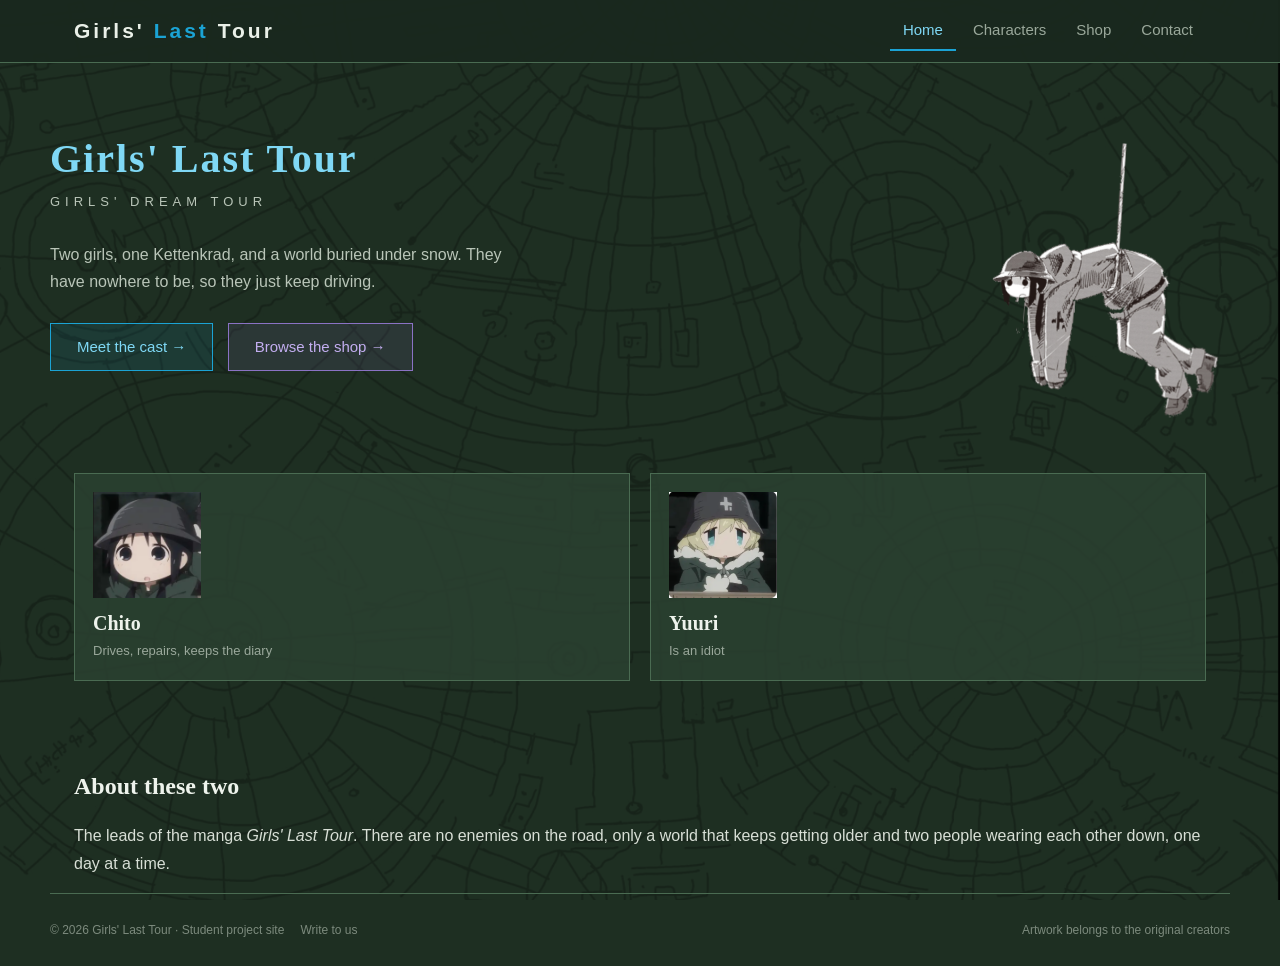
<file: index.html>
<!DOCTYPE html>
<html lang="en">
<head>
  <meta charset="UTF-8">
  <meta name="viewport" content="width=device-width, initial-scale=1.0">
  <title>Girls' Last Tour &middot; Home</title>
  <meta name="description" content="Chito and Yuuri travel through the ruins. Character profiles and shop goods.">
  <link rel="stylesheet" href="css/style.css">
  <link rel="stylesheet" href="css/responsive.css">
</head>
<body>

  <header class="header">
    <div class="wrap header-inner">
      <a class="logo" href="index.html">Girls' <span>Last</span> Tour</a>
      <button class="menu-toggle" type="button" aria-label="Toggle menu">
        <i></i><i></i><i></i>
      </button>
      <nav class="nav" aria-label="Main navigation">
        <a href="index.html">Home</a>
        <a href="characters.html">Characters</a>
        <a href="products.html">Shop</a>
        <a href="contact.html">Contact</a>
      </nav>
    </div>
  </header>

  <main>
    <section class="wrap hero">
      <img class="pendulum" src="assets/img/index-girl.png" alt="Chito hanging from a rope">

      <h1>Girls' Last Tour</h1>
      <p class="subtitle">GIRLS' DREAM TOUR</p>

      <p>Two girls, one Kettenkrad, and a world buried under snow. They have nowhere to be, so they just keep driving.</p>

      <a class="btn" href="characters.html">Meet the cast &rarr;</a>
      <a class="btn secondary" href="products.html">Browse the shop &rarr;</a>
    </section>

    <section class="wrap reveal">
      <h2 class="sr-only">The two characters</h2>
      <div class="card-row">
        <a class="char-card" href="character.html?id=qian">
          <img src="assets/img/qian-profile.png" alt="Portrait of Chito">
          <h3>Chito</h3>
          <p>Drives, repairs, keeps the diary</p>
        </a>
        <a class="char-card" href="character.html?id=ruri">
          <img src="assets/img/ruri-profile.png" alt="Portrait of Yuuri">
          <h3>Yuuri</h3>
          <p>Is an idiot</p>
        </a>
      </div>
    </section>

    <section class="wrap reveal">
      <h2>About these two</h2>
      <p>The leads of the manga <em>Girls' Last Tour</em>. There are no enemies on the road, only a world that keeps getting older and two people wearing each other down, one day at a time.</p>
    </section>
  </main>

  <footer class="wrap footer">
    <span>&copy; 2026 Girls' Last Tour &middot; Student project site</span>
    <a href="contact.html">Write to us</a>
    <span class="copyright">Artwork belongs to the original creators</span>
  </footer>

  <script src="js/main.js"></script>
</body>
</html>
</file>
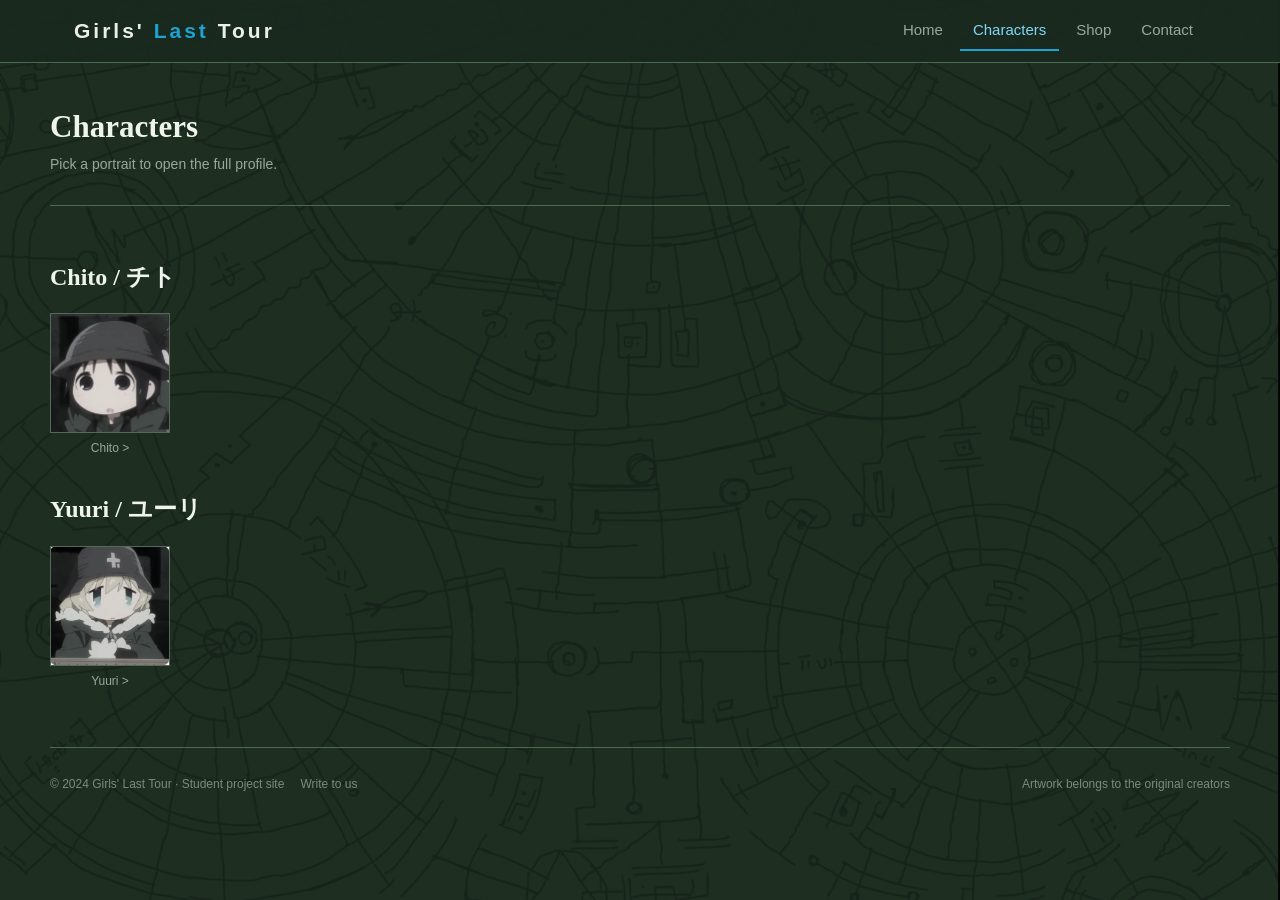
<file: characters.html>
<!DOCTYPE html>
<html lang="en">
<head>
  <meta charset="UTF-8">
  <meta name="viewport" content="width=device-width, initial-scale=1.0">
  <title>Characters &middot; Girls' Last Tour</title>
  <meta name="description" content="Chito and Yuuri, the two leads of Girls' Last Tour.">
  <link rel="stylesheet" href="css/style.css">
  <link rel="stylesheet" href="css/responsive.css">
</head>
<body>

  <header class="header">
    <div class="wrap header-inner">
      <a class="logo" href="index.html">Girls' <span>Last</span> Tour</a>
      <button class="menu-toggle" type="button" aria-label="Toggle menu">
        <i></i><i></i><i></i>
      </button>
      <nav class="nav" aria-label="Main navigation">
        <a href="index.html">Home</a>
        <a href="characters.html">Characters</a>
        <a href="products.html">Shop</a>
        <a href="contact.html">Contact</a>
      </nav>
    </div>
  </header>

  <section class="wrap page-head">
    <h1>Characters</h1>
    <p>Pick a portrait to open the full profile.</p>
  </section>

  <main class="wrap roster">

    <section class="reveal">
      <h2>Chito / &#12481;&#12488;</h2>
      <div class="portrait-grid">
        <a href="character.html?id=qian">
          <img src="assets/img/qian-profile.png" alt="Chito">
          <span>Chito &gt;</span>
        </a>
      </div>
    </section>

    <section class="reveal">
      <h2>Yuuri / &#12518;&#12540;&#12522;</h2>
      <div class="portrait-grid">
        <a href="character.html?id=ruri">
          <img src="assets/img/ruri-profile.png" alt="Yuuri">
          <span>Yuuri &gt;</span>
        </a>
      </div>
    </section>

  </main>

  <footer class="wrap footer">
    <span>&copy; 2024 Girls' Last Tour &middot; Student project site</span>
    <a href="contact.html">Write to us</a>
    <span class="copyright">Artwork belongs to the original creators</span>
  </footer>

  <script src="js/main.js"></script>
</body>
</html>
</file>
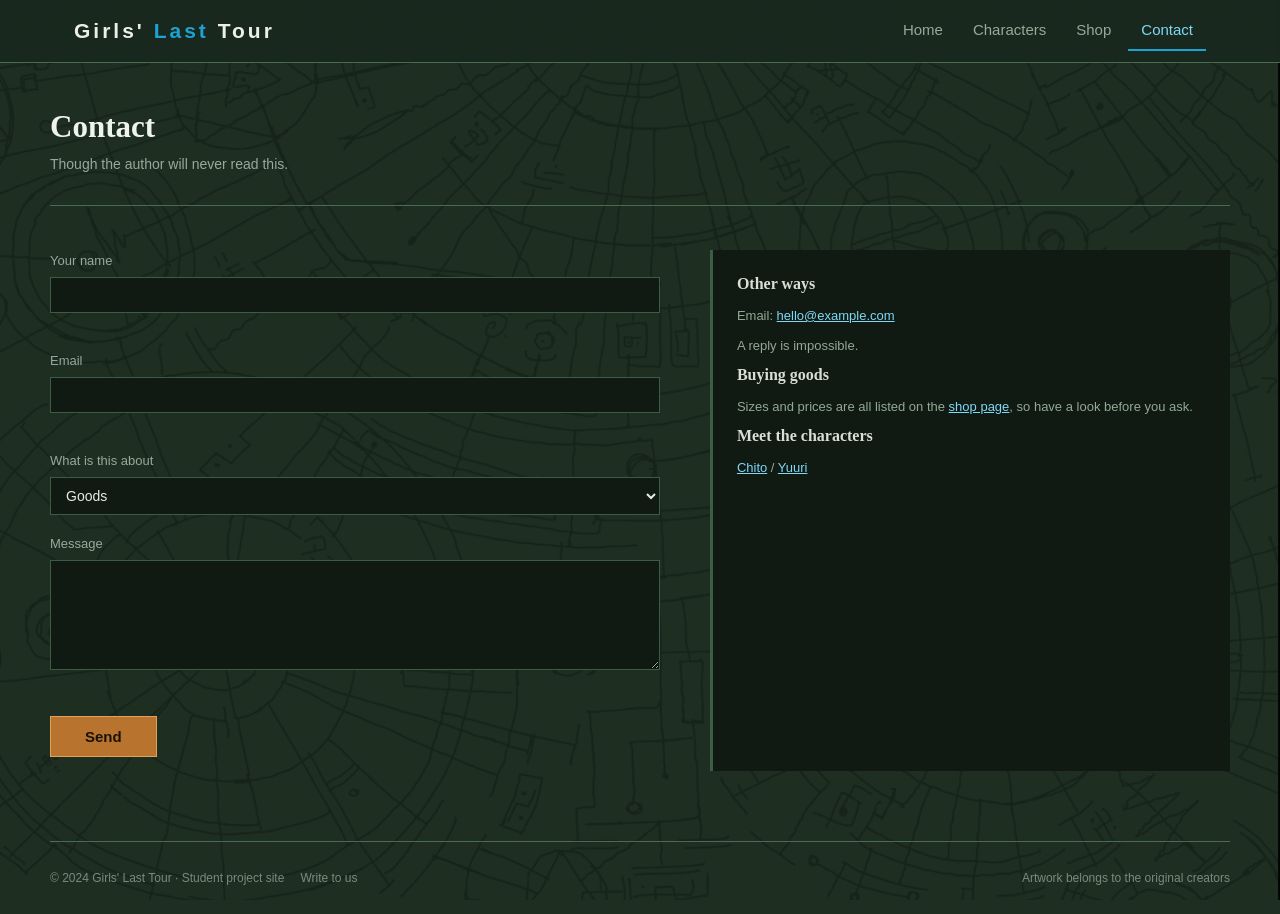
<file: contact.html>
<!DOCTYPE html>
<html lang="en">
<head>
  <meta charset="UTF-8">
  <meta name="viewport" content="width=device-width, initial-scale=1.0">
  <title>Contact &middot; Girls' Last Tour</title>
  <meta name="description" content="Write a message to this site.">
  <link rel="stylesheet" href="css/style.css">
  <link rel="stylesheet" href="css/responsive.css">
</head>
<body>

  <header class="header">
    <div class="wrap header-inner">
      <a class="logo" href="index.html">Girls' <span>Last</span> Tour</a>
      <button class="menu-toggle" type="button" aria-label="Toggle menu">
        <i></i><i></i><i></i>
      </button>
      <nav class="nav" aria-label="Main navigation">
        <a href="index.html">Home</a>
        <a href="characters.html">Characters</a>
        <a href="products.html">Shop</a>
        <a href="contact.html">Contact</a>
      </nav>
    </div>
  </header>

  <section class="wrap page-head">
    <h1>Contact</h1>
    <p>Though the author will never read this.</p>
  </section>

  <main class="wrap contact-layout">

    <form class="contact-form" id="contact-form" novalidate>
      <div class="field">
        <label for="name">Your name</label>
        <input type="text" id="name" name="name" autocomplete="name">
        <span class="field-error" id="error-name"></span>
      </div>

      <div class="field">
        <label for="email">Email</label>
        <input type="text" id="email" name="email" autocomplete="email">
        <span class="field-error" id="error-email"></span>
      </div>

      <div class="field">
        <label for="topic">What is this about</label>
        <select id="topic" name="topic">
          <option value="goods">Goods</option>
          <option value="characters">Characters</option>
          <option value="other">Something else</option>
        </select>
      </div>

      <div class="field">
        <label for="message">Message</label>
        <textarea id="message" name="message"></textarea>
        <span class="field-error" id="error-message"></span>
      </div>

      <button class="submit-btn" type="submit">Send</button>
      <p class="form-message" id="form-message"></p>
    </form>

    <aside class="contact-aside">
      <h2>Other ways</h2>
      <p>Email: <a href="mailto:hello@example.com">hello@example.com</a></p>
      <p>A reply is impossible.</p>

      <h2>Buying goods</h2>
      <p>Sizes and prices are all listed on the <a href="products.html">shop page</a>, so have a look before you ask.</p>

      <h2>Meet the characters</h2>
      <p><a href="character.html?id=qian">Chito</a> / <a href="character.html?id=ruri">Yuuri</a></p>
    </aside>
  </main>

  <footer class="wrap footer">
    <span>&copy; 2024 Girls' Last Tour &middot; Student project site</span>
    <a href="contact.html">Write to us</a>
    <span class="copyright">Artwork belongs to the original creators</span>
  </footer>

  <script src="js/main.js"></script>
  <script src="js/form.js"></script>
</body>
</html>
</file>
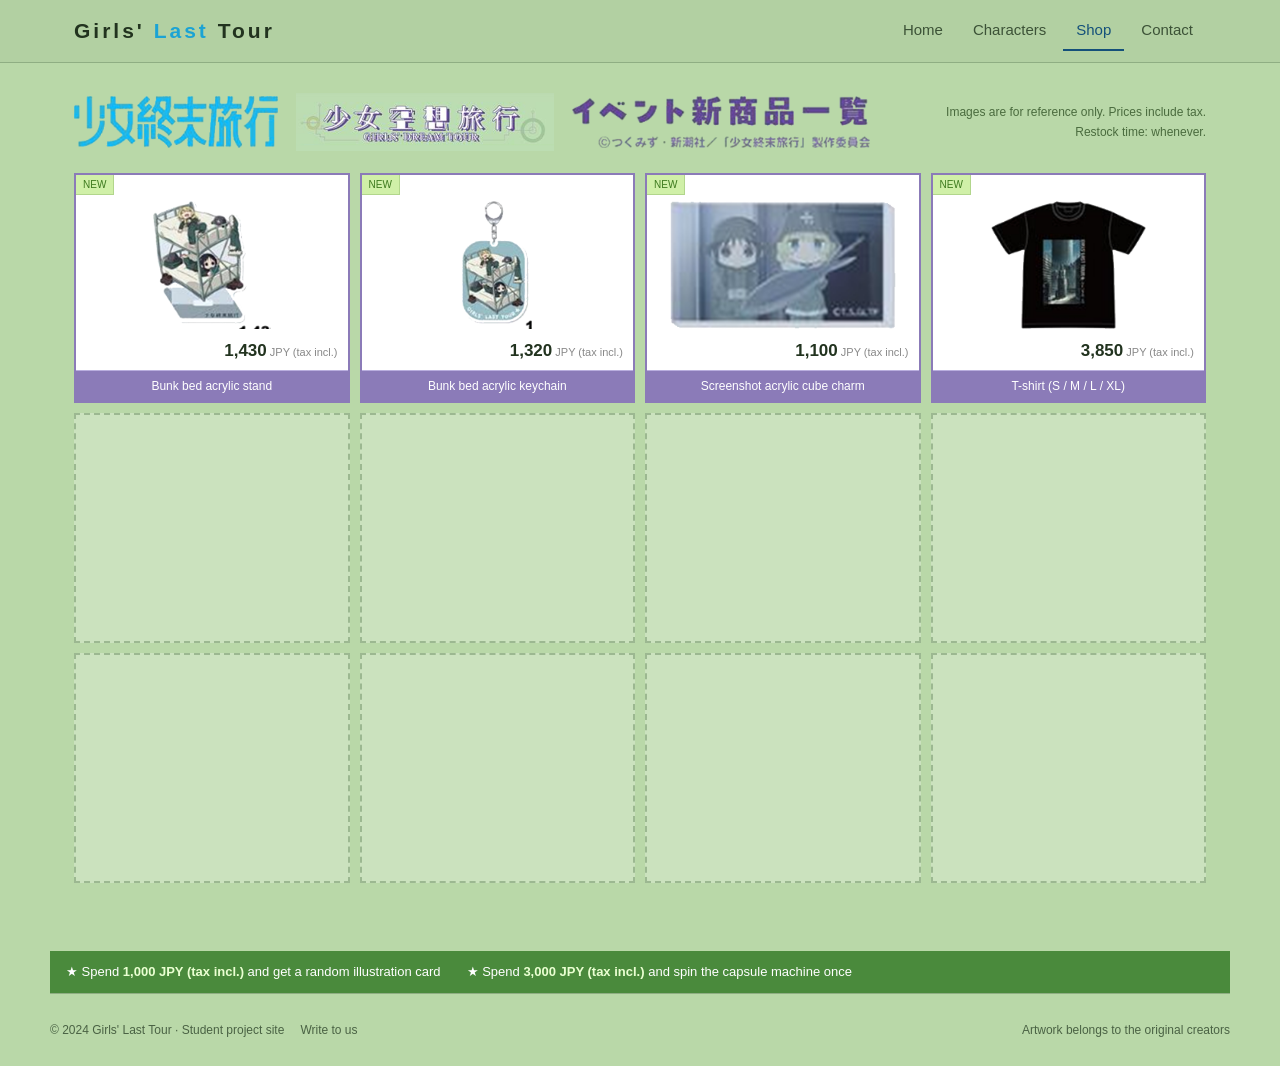
<file: products.html>
<!DOCTYPE html>
<html lang="en">
<head>
  <meta charset="UTF-8">
  <meta name="viewport" content="width=device-width, initial-scale=1.0">
  <title>Shop &middot; Girls' Last Tour</title>
  <meta name="description" content="Merchandise from Girls' Last Tour.">
  <link rel="stylesheet" href="css/style.css">
  <link rel="stylesheet" href="css/responsive.css">
</head>
<body class="pale">

  <header class="header">
    <div class="wrap header-inner">
      <a class="logo" href="index.html">Girls' <span>Last</span> Tour</a>
      <button class="menu-toggle" type="button" aria-label="Toggle menu">
        <i></i><i></i><i></i>
      </button>
      <nav class="nav" aria-label="Main navigation">
        <a href="index.html">Home</a>
        <a href="characters.html">Characters</a>
        <a href="products.html">Shop</a>
        <a href="contact.html">Contact</a>
      </nav>
    </div>
  </header>

  <main>
    <section class="shop">
      <div class="wrap">
        <h1 class="sr-only">Merchandise</h1>

        <div class="shop-head">
          <img src="assets/img/title-1.png" alt="Girls' Last Tour">
          <img class="title-mid" src="assets/img/title-2.png" alt="Girls' Dream Tour">
          <img src="assets/img/title-3.png" alt="New event goods">
          <div class="shop-note">
            Images are for reference only. Prices include tax.<br>
            Restock time: whenever.
          </div>
        </div>

        <h2 class="sr-only">Product list</h2>
        <div class="product-grid">
          <article class="product">
            <span class="badge">NEW</span>
            <img src="assets/img/prod-1.png" alt="Bunk bed acrylic stand">
            <p class="price">1,430<small> JPY (tax incl.)</small></p>
            <p class="name">Bunk bed acrylic stand</p>
          </article>

          <article class="product">
            <span class="badge">NEW</span>
            <img src="assets/img/prod-2.png" alt="Bunk bed acrylic keychain">
            <p class="price">1,320<small> JPY (tax incl.)</small></p>
            <p class="name">Bunk bed acrylic keychain</p>
          </article>

          <article class="product">
            <span class="badge">NEW</span>
            <img src="assets/img/prod-3.png" alt="Screenshot acrylic charm">
            <p class="price">1,100<small> JPY (tax incl.)</small></p>
            <p class="name">Screenshot acrylic cube charm</p>
          </article>

          <article class="product">
            <span class="badge">NEW</span>
            <img src="assets/img/prod-4.png" alt="Black T-shirt">
            <p class="price">3,850<small> JPY (tax incl.)</small></p>
            <p class="name">T-shirt (S / M / L / XL)</p>
          </article>

          <div class="slot-empty"></div>
          <div class="slot-empty"></div>
          <div class="slot-empty"></div>
          <div class="slot-empty"></div>
          <div class="slot-empty"></div>
          <div class="slot-empty"></div>
          <div class="slot-empty"></div>
          <div class="slot-empty"></div>
        </div>
      </div>
    </section>

    <div class="shop-banner wrap">
      <span>&#9733; Spend <b>1,000 JPY (tax incl.)</b> and get a random illustration card</span>
      <span>&#9733; Spend <b>3,000 JPY (tax incl.)</b> and spin the capsule machine once</span>
    </div>
  </main>

  <footer class="wrap footer">
    <span>&copy; 2024 Girls' Last Tour &middot; Student project site</span>
    <a href="contact.html">Write to us</a>
    <span class="copyright">Artwork belongs to the original creators</span>
  </footer>

  <script src="js/main.js"></script>
</body>
</html>
</file>
<file: css/style.css>
:root {
  --accent-teal: #1ba3d4;
  --bg-page: #1e2f22;
  --bg-deep: #101a13;
  --line-normal: #4a6b52;
  --line-deep: #3d5c45;
  --text-body: #d8dfd6;
  --text-muted: #9aa89b;
  --text-bright: #7fd8f5;
}

* { box-sizing: border-box; }

body {
  margin: 0;
  font-family: "Noto Sans", "Segoe UI", "Helvetica Neue", Arial, sans-serif;
  color: var(--text-body);
  background-color: var(--bg-page);
  background-image: url("../assets/img/background.png");
  background-size: cover;
  background-position: center top;
  background-attachment: fixed;
  background-repeat: no-repeat;
  background-blend-mode: multiply;
  line-height: 1.7;
}

body.pale {
  background-image: none;
  background-blend-mode: normal;
  background-color: #b9d8a8;
  color: #22331f;
}

img { max-width: 100%; }
a { color: var(--text-bright); }

h1, h2, h3, h4 {
  font-family: "Noto Serif", Georgia, "Times New Roman", serif;
  line-height: 1.3;
  color: #eef3ec;
}

body.pale h1,
body.pale h2,
body.pale h3 { color: #22331f; }

.wrap {
  width: 100%;
  max-width: 1180px;
  margin: 0 auto;
  padding: 0 24px;
}

.sr-only {
  position: absolute;
  width: 1px;
  height: 1px;
  padding: 0;
  margin: -1px;
  overflow: hidden;
  clip: rect(0, 0, 0, 0);
  white-space: nowrap;
  border: 0;
}

.reveal {
  opacity: 0;
  transform: translateY(26px);
  transition: opacity 0.55s ease, transform 0.55s ease;
}

.reveal.is-visible {
  opacity: 1;
  transform: none;
}

.header {
  position: sticky;
  top: 0;
  z-index: 50;
  background: rgba(26, 41, 30, 0.94);
  border-bottom: 1px solid var(--line-normal);
}

body.pale .header {
  background: rgba(178, 208, 163, 0.97);
  border-bottom-color: #8fae83;
}

.header-inner {
  display: flex;
  align-items: center;
  gap: 18px;
  height: 62px;
}

.logo {
  font-size: 21px;
  font-family: "Segoe UI", Arial, sans-serif;
  font-weight: bold;
  text-decoration: none;
  color: #eaf0e8;
  letter-spacing: 3px;
  white-space: nowrap;
}

.logo span { color: var(--accent-teal); }
body.pale .logo { color: #22331f; }

.nav {
  display: flex;
  gap: 4px;
  margin-left: auto;
}

.nav a {
  padding: 6px 13px;
  text-decoration: none;
  color: var(--text-muted);
  font-size: 15px;
  border-bottom: 2px solid transparent;
}

.nav a:hover { color: var(--text-bright); }
.nav a.active { color: var(--text-bright); border-bottom-color: var(--accent-teal); }
body.pale .nav a { color: #3c5237; }
body.pale .nav a:hover,
body.pale .nav a.active { color: #14507a; border-bottom-color: #14507a; }

.menu-toggle {
  display: none;
  margin-left: auto;
  width: 38px;
  height: 32px;
  padding: 6px;
  background: none;
  border: 1px solid var(--line-normal);
  cursor: pointer;
}

.menu-toggle i {
  display: block;
  height: 2px;
  background: var(--text-muted);
  margin: 4px 0;
}

.pendulum {
  float: right;
  width: 230px;
  margin: 10px 0 0 24px;
  transform-origin: 50% 12%;
  cursor: pointer;
  will-change: transform;
}

.pendulum.spinning {
  animation: spin-three 1.4s cubic-bezier(0.5, 0, 0.2, 1) forwards;
}

@keyframes spin-three {
  from { transform: rotate(0deg); }
  to   { transform: rotate(1080deg); }
}

.hero {
  overflow: hidden;
  padding: 70px 0 50px;
}

.hero h1 {
  font-size: 40px;
  margin: 0 0 6px;
  color: var(--text-bright);
  letter-spacing: 2px;
}

.subtitle {
  font-size: 13px;
  letter-spacing: 5px;
  color: var(--text-muted);
  margin: 0 0 22px;
}

.hero p { max-width: 460px; color: #b9c5b8; margin: 0 0 28px; }

.btn {
  display: inline-block;
  padding: 10px 26px;
  border: 1px solid var(--accent-teal);
  color: var(--text-bright);
  background: rgba(27, 163, 212, 0.1);
  text-decoration: none;
  font-size: 15px;
  margin-right: 10px;
}

.btn:hover { background: var(--accent-teal); color: #0d1b10; }

.btn.secondary {
  border-color: #8a72c4;
  color: #c3aef0;
  background: rgba(138, 114, 196, 0.12);
}

.btn.secondary:hover { background: #6b53a0; color: #f2ecff; }

.card-row {
  display: flex;
  gap: 20px;
  padding: 10px 0 70px;
  clear: both;
}

.char-card {
  flex: 1;
  display: block;
  border: 1px solid var(--line-normal);
  background: rgba(42, 64, 48, 0.86);
  text-decoration: none;
  color: inherit;
  padding: 18px;
}

.char-card img { width: 108px; display: block; margin-bottom: 12px; }
.char-card h3 { margin: 0 0 4px; font-size: 20px; }
.char-card p { margin: 0; font-size: 13px; color: var(--text-muted); }
.char-card:hover { border-color: var(--accent-teal); background: rgba(52, 84, 62, 0.92); }

.page-head {
  padding: 44px 0 28px;
  border-bottom: 1px solid var(--line-normal);
}

.page-head h1 { margin: 0; font-size: 31px; }
.page-head p { margin: 6px 0 0; color: var(--text-muted); font-size: 14px; }

.roster { padding: 36px 0 20px; }

.roster > h2 {
  font-size: 17px;
  color: #b9a6e8;
  border-left: 4px solid #8a72c4;
  padding-left: 10px;
  margin: 0 0 16px;
}

.portrait-grid {
  display: flex;
  gap: 14px;
  margin-bottom: 36px;
}

.portrait-grid a {
  width: 120px;
  text-decoration: none;
  text-align: center;
  color: var(--text-muted);
  font-size: 12px;
}

.portrait-grid img {
  width: 120px;
  height: 120px;
  object-fit: cover;
  display: block;
  border: 1px solid var(--line-normal);
  filter: grayscale(0.6);
}

.portrait-grid a:hover img { filter: none; border-color: var(--accent-teal); }
.portrait-grid span { display: block; margin-top: 5px; }

.profile {
  display: flex;
  gap: 40px;
  padding: 40px 0 60px;
  align-items: flex-start;
}

.profile-figure {
  flex: 0 0 300px;
}

.profile-figure img { width: 100%; display: block; }

.profile-body { flex: 1; min-width: 0; }

.profile-body h1 {
  font-size: 62px;
  margin: 0 0 16px;
  letter-spacing: 8px;
  color: #eef3ec;
}

.cv-tag {
  background: #4a3418;
  color: #f3c98b;
  border: 1px solid #8a6234;
  padding: 3px 14px;
  font-size: 18px;
  letter-spacing: 2px;
  width: fit-content;
  margin-bottom: 22px;
}

.profile-body .bio { color: #c2cec1; font-size: 15px; margin: 0 0 22px; }
.profile-body .bio p { margin: 0 0 11px; }
.profile-body .bio p:last-child { margin-bottom: 0; }

.quote-panel {
  display: block;
  margin: 0 0 26px;
  position: relative;
  background: var(--bg-deep);
  padding: 12px;
  border: 1px solid var(--line-deep);
}

.quote-panel img { display: block; }

.gallery {
  display: flex;
  gap: 16px;
  flex-wrap: wrap;
}

.gallery img {
  flex: 1;
  min-width: 220px;
  cursor: zoom-in;
  border: 1px solid var(--line-deep);
}

.pager {
  display: flex;
  gap: 12px;
  padding: 0 0 60px;
}

.pager a {
  padding: 8px 20px;
  border: 1px solid var(--line-normal);
  background: rgba(42, 64, 48, 0.8);
  text-decoration: none;
  color: var(--text-muted);
  font-size: 14px;
}

.pager a:hover { border-color: var(--accent-teal); color: var(--text-bright); }
.pager a.next { margin-left: auto; }

.lightbox {
  display: none;
  position: fixed;
  inset: 0;
  z-index: 200;
  background: rgba(0, 0, 0, 0.86);
  cursor: zoom-out;
}

.lightbox.open { display: flex; align-items: center; justify-content: center; }
.lightbox img { max-width: 90vw; max-height: 88vh; }

.shop {
  background: #b9d8a8;
  padding: 30px 0 46px;
}

.shop-head {
  display: flex;
  align-items: center;
  gap: 18px;
  margin-bottom: 22px;
  flex-wrap: wrap;
}

.shop-head img { height: 52px; display: block; }
.shop-head .title-mid { height: 58px; }

.shop-note {
  margin-left: auto;
  font-size: 12px;
  color: #4a6b3e;
  text-align: right;
}

.product-grid {
  display: grid;
  grid-template-columns: repeat(4, 1fr);
  grid-auto-rows: 1fr;
  gap: 10px;
}

.product {
  background: #fff;
  border: 2px solid #8b7bb8;
  padding: 10px;
  display: flex;
  flex-direction: column;
  position: relative;
  min-height: 230px;
}

.product .badge {
  position: absolute;
  top: 0;
  left: 0;
  background: #d0f0a8;
  color: #3d7a1e;
  font-size: 10px;
  padding: 1px 7px;
  border-right: 1px solid #b2d68c;
  border-bottom: 1px solid #b2d68c;
}

.product img {
  display: block;
  height: 128px;
  margin: 16px auto 8px;
  object-fit: contain;
}

.product .price {
  font-size: 17px;
  font-weight: bold;
  text-align: right;
  margin: 0;
}

.product .price small { font-size: 11px; font-weight: normal; color: #888; }

.product .name {
  border-top: 1px solid #b9aede;
  background: #8b7bb8;
  color: #fff;
  font-size: 12px;
  text-align: center;
  line-height: 1.5;
  margin-top: auto;
  margin-left: -10px;
  margin-right: -10px;
  margin-bottom: -10px;
  padding: 6px 4px;
}

.slot-empty {
  border: 2px dashed #9cb891;
  background: rgba(255, 255, 255, 0.25);
  min-height: 230px;
}

.shop-banner {
  margin-top: 22px;
  background: #4a8a3c;
  color: #fff;
  font-size: 13px;
  display: flex;
  gap: 26px;
  padding: 10px 16px;
  flex-wrap: wrap;
}

.shop-banner span b { color: #eaffd2; }

.contact-layout {
  display: flex;
  gap: 50px;
  padding: 44px 0 70px;
}

.contact-form { flex: 1.3; min-width: 0; }

.contact-aside {
  flex: 1;
  background: var(--bg-deep);
  padding: 24px;
  border-left: 3px solid var(--line-deep);
}

.contact-aside h2 { margin: 0 0 10px; font-size: 16px; color: var(--text-body); }
.contact-aside h2 + p { margin-top: 0; }
.contact-aside p { font-size: 13px; color: #93a895; margin: 0 0 8px; }

.field { margin-bottom: 18px; }

.field label {
  display: block;
  font-size: 13px;
  color: var(--text-muted);
  margin-bottom: 5px;
}

.field input,
.field select,
.field textarea {
  width: 100%;
  padding: 9px 11px;
  font-size: 14px;
  font-family: inherit;
  color: #e6ece4;
  border: 1px solid var(--line-deep);
  background: var(--bg-deep);
}

.field input:focus,
.field select:focus,
.field textarea:focus {
  outline: none;
  border-color: var(--accent-teal);
}

.field textarea { resize: vertical; min-height: 110px; }

.field input[aria-invalid="true"],
.field textarea[aria-invalid="true"] {
  border-color: #e06c6c;
  background: rgba(58, 20, 28, 0.85);
}

.field-error {
  color: #ff9a9a;
  font-size: 12px;
  min-height: 16px;
  display: block;
  margin-top: 3px;
}

.submit-btn {
  background: #b8742e;
  color: #1a1206;
  border: 1px solid #e0a35c;
  padding: 11px 34px;
  font-size: 15px;
  font-family: inherit;
  font-weight: bold;
  cursor: pointer;
}

.submit-btn:hover { background: #d08a3d; }

.form-message {
  margin-top: 14px;
  font-size: 14px;
  color: #3d7a1e;
}

.footer {
  border-top: 1px solid var(--line-normal);
  padding: 26px 0;
  font-size: 12px;
  color: #7c8a7d;
  display: flex;
  gap: 16px;
  flex-wrap: wrap;
}

.footer a { color: #7c8a7d; text-decoration: none; }
.footer a:hover { color: var(--text-bright); }
.footer .copyright { margin-left: auto; }

body.pale .footer,
body.pale .footer a { color: #4a6244; }
body.pale .footer { border-top-color: #8fae83; }

.easter-egg {
  position: fixed;
  right: 20px;
  bottom: 20px;
  z-index: 100;
  width: 380px;
  cursor: pointer;
  user-select: none;
  filter: drop-shadow(0 0 14px rgba(120, 200, 255, 0.28));
  transition: opacity 0.6s;
}

.easter-egg.away { opacity: 0; pointer-events: none; }

.easter-egg .rocket {
  position: relative;
  transform-origin: 50% 100%;
  will-change: transform;
}

.easter-egg .subject {
  display: block;
  width: 100%;
  height: auto;
  filter: brightness(1.15) contrast(1.08);
}

.easter-egg .flame {
  position: absolute;
  left: 50%;
  top: 88%;
  transform: translateX(-50%) scaleY(0);
  transform-origin: 50% 0;
  width: 62%;
  height: auto;
  opacity: 0;
  pointer-events: none;
  will-change: transform, opacity;
  mix-blend-mode: screen;
}

.easter-egg .rocket.squash {
  transition: transform 0.75s cubic-bezier(0.45, 0, 0.55, 1);
  transform: scaleY(0.55) scaleX(1.14);
}

.easter-egg .rocket.shake-left {
  transition: transform 0.07s ease-in-out;
  transform: scaleY(0.55) scaleX(1.14) rotate(-5deg);
}

.easter-egg .rocket.shake-right {
  transition: transform 0.07s ease-in-out;
  transform: scaleY(0.55) scaleX(1.14) rotate(5deg);
}

.easter-egg .rocket.spring-back {
  transition: transform 0.35s cubic-bezier(0.25, 0.46, 0.45, 0.94);
  transform: scaleY(1) scaleX(1);
}

.easter-egg .rocket.launch {
  transition: transform 1.15s cubic-bezier(0.6, 0, 0.9, 0.6);
  transform: translateY(-130vh) scaleY(1.05);
}

.easter-egg .rocket.launch .flame {
  opacity: 1;
  transition: opacity 0.25s ease-out, transform 0.45s ease-out;
  transform: translateX(-50%) scaleY(1);
}

.easter-egg .rocket.ignited .flame {
  animation: flicker 0.12s linear infinite alternate;
}

@keyframes flicker {
  from { transform: translateX(-50%) scaleY(1);    filter: brightness(1); }
  to   { transform: translateX(-50%) scaleY(0.88); filter: brightness(1.25); }
}

.easter-egg .hint {
  font-size: 11px;
  color: rgba(200, 220, 205, 0.6);
  text-align: center;
  margin: 2px 0 0;
  line-height: 1.4;
  text-shadow: 0 1px 3px rgba(0, 0, 0, 0.8);
}

.easter-egg.busy { pointer-events: none; }
</file>
<file: css/responsive.css>
@media (max-width: 980px) {
  .profile { gap: 24px; }
  .profile-figure { flex: 0 0 220px; }
  .profile-body h1 { font-size: 46px; }

  .easter-egg { width: 300px; }

  .contact-layout { flex-direction: column; gap: 30px; }
  .contact-aside { border-left: 0; border-top: 3px solid var(--line-deep); }

  .product-grid { grid-template-columns: repeat(2, 1fr); }

  .shop-head img { height: 40px; }
  .shop-head .title-mid { height: 46px; }
  .shop-note { display: none; }
}

@media (max-width: 720px) {
  .menu-toggle { display: block; }

  .nav {
    display: none;
    position: absolute;
    top: 62px;
    left: 0;
    right: 0;
    background: #1c2c21;
    border-bottom: 1px solid var(--line-normal);
    flex-direction: column;
    gap: 0;
    padding: 6px 16px 12px;
  }

  .nav.open { display: flex; }
  .nav a { padding: 11px 4px; border-bottom: 1px solid #eee; }
  .nav a.active { border-bottom: 1px solid #eee; }

  .pendulum { width: 140px; margin-left: 14px; }
  .hero { padding: 42px 0 30px; }
  .hero h1 { font-size: 28px; }
  .hero p { font-size: 14px; }
  .card-row { flex-direction: column; }

  .profile { flex-direction: column; }
  .profile-figure { flex: none; width: 200px; align-self: center; }
  .profile-body h1 { font-size: 38px; letter-spacing: 4px; }
  .cv-tag { font-size: 15px; }

  .page-head { padding: 30px 0 20px; }
  .page-head h1 { font-size: 24px; }

  .portrait-grid a { width: 88px; }
  .portrait-grid img { width: 88px; height: 88px; }

  .product-grid { grid-template-columns: 1fr; }
  .product, .slot-empty { min-height: 200px; }
  .product img { height: 110px; }

  .shop-banner { font-size: 12px; gap: 12px; }

  .pager a { font-size: 13px; padding: 7px 14px; }

  .easter-egg { width: 250px; right: 12px; bottom: 12px; }
  .easter-egg .hint { display: none; }

  body { background-attachment: scroll; }

  .footer .copyright { margin-left: 0; }
}
</file>
